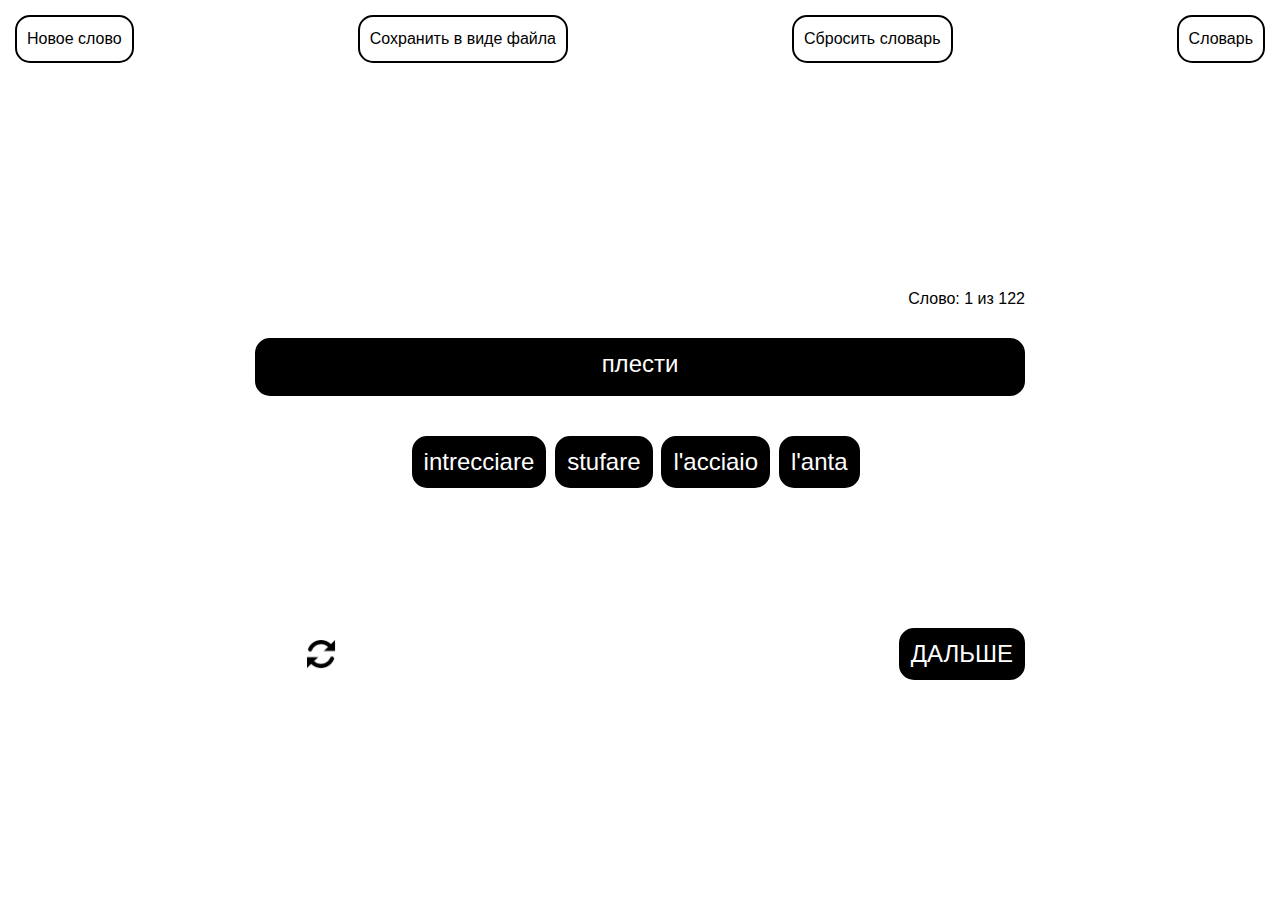
<file: index.html>
<!DOCTYPE html>
<html lang="ru">
<head>
	<meta charset="UTF-8">
	<meta name="viewport" content="width=device-width, initial-scale=1.0">
	<meta http-equiv="X-UA-Compatible" content="ie=edge">
	<link rel="apple-touch-icon" sizes="180x180" href="apple-touch-icon.png">
	<link rel="icon" type="image/png" sizes="32x32" href="favicon-32x32.png">
	<link rel="icon" type="image/png" sizes="16x16" href="favicon-16x16.png">

	<link rel="icon" type="image/png" sizes="192x192" href="/android-chrome-192x192.png">
	<link rel="icon" type="image/png" sizes="512x512" href="/android-chrome-512x512.png">

	<meta name="theme-color" content="#ffffff">
	
	<title>Итальянские слова - тренажёр</title>
</head>

<link href="css/style.css" rel="stylesheet">
	<body>
		<div class="proverb">
			<div class="proverb-expression">
			</div>
		</div>
		<div class="links-wrapper">
			<a class="new-words-link" a href="form.html">Новое слово</a>
			<button class="new-words-link" onclick="downloadCSV()">Сохранить в виде файла</button>
			<button class="new-words-link" onclick="resetData()">Сбросить словарь</button>
			<a class="new-words-link" a href="dictionary.html">Словарь</a>
		</div>
		<div class="container">
			<div class="expression-number"></div>
			<div class="question">
			</div>
			<div class="preposition"></div>
			
			<div class="answers">
			</div>
			<div class="checking checking-incorrect hidden">Неверно. Выберите заново</div>
			<div class="checking checking-correct hidden">Верно. Можно продолжать</div>
			<div class="buttons-wrapper">
				<div class="reload-btn" onclick="location.reload()">Начать заново</div>
				<button class="nextButton">Дальше</button>
			</div>
			
		</div>
	
	<script src="js/model.js"></script>
	<script src="js/main.js"></script>
	</body>
</html>
</file>
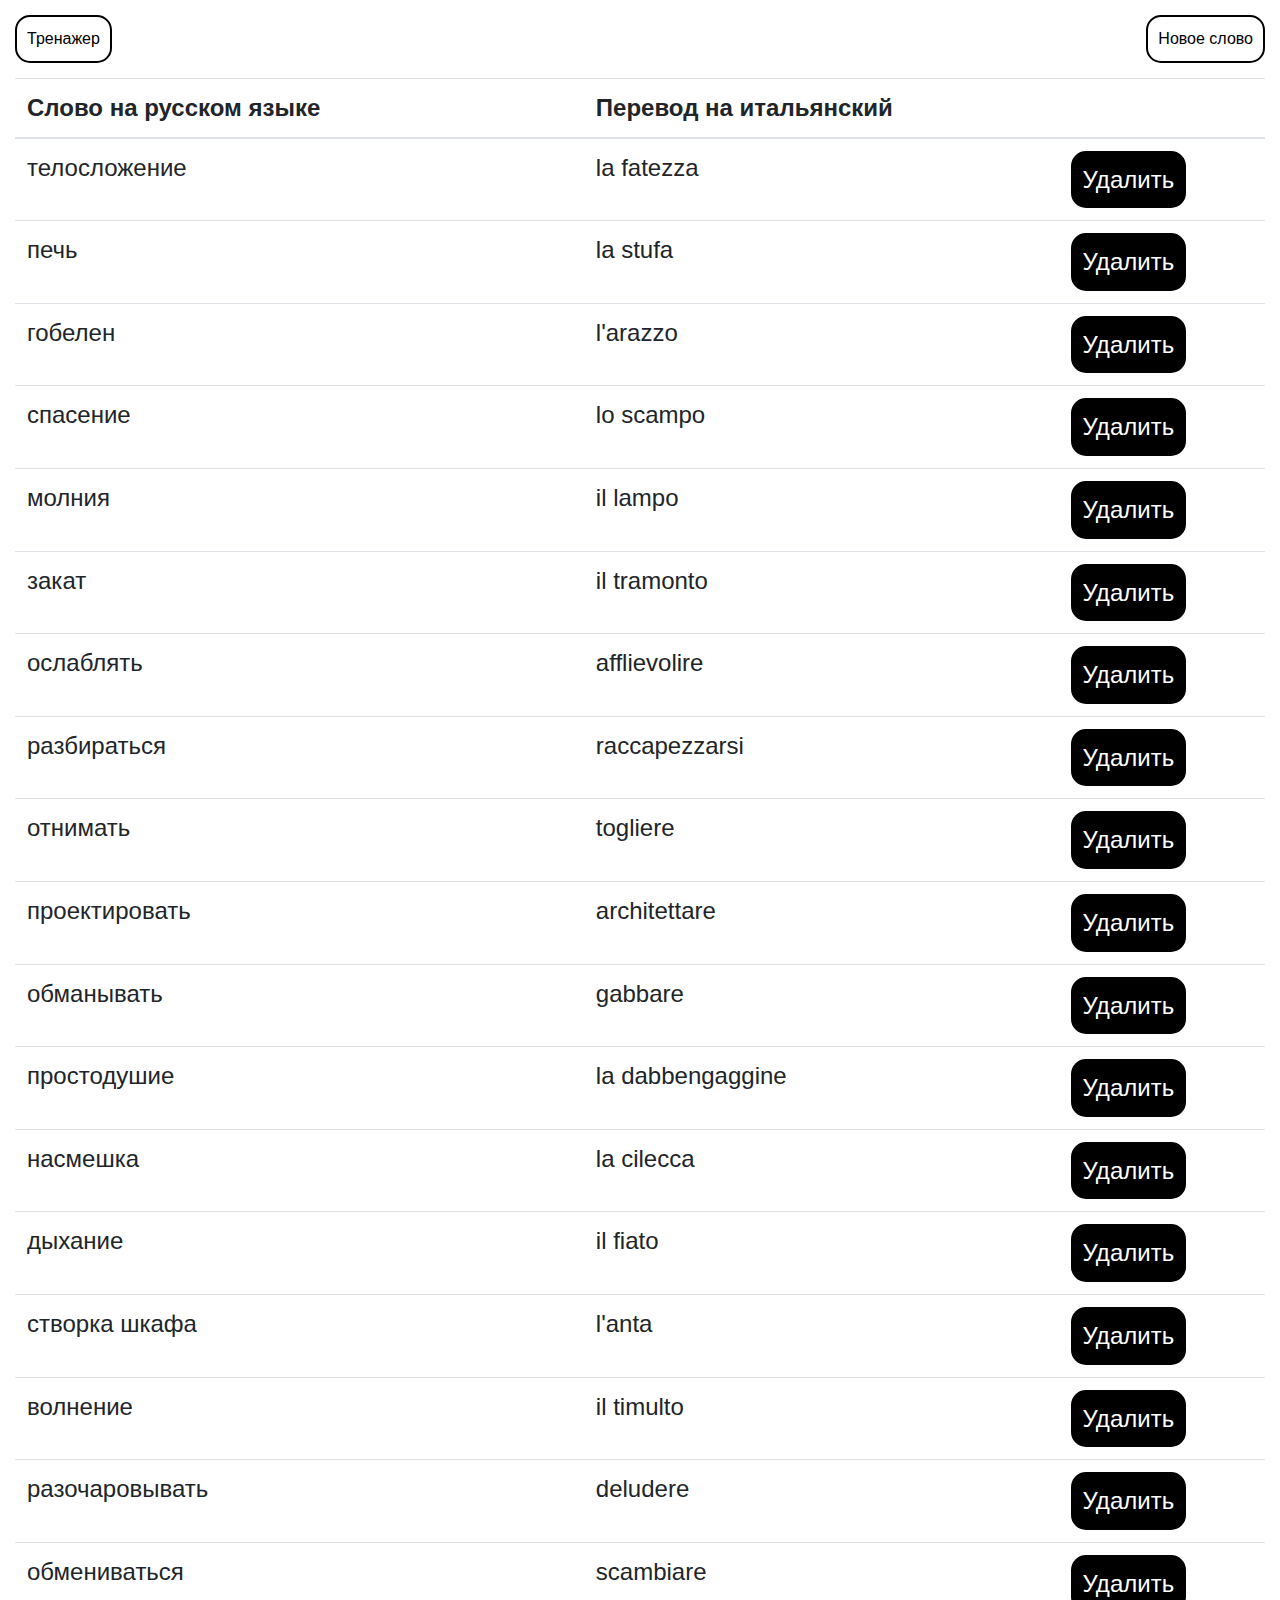
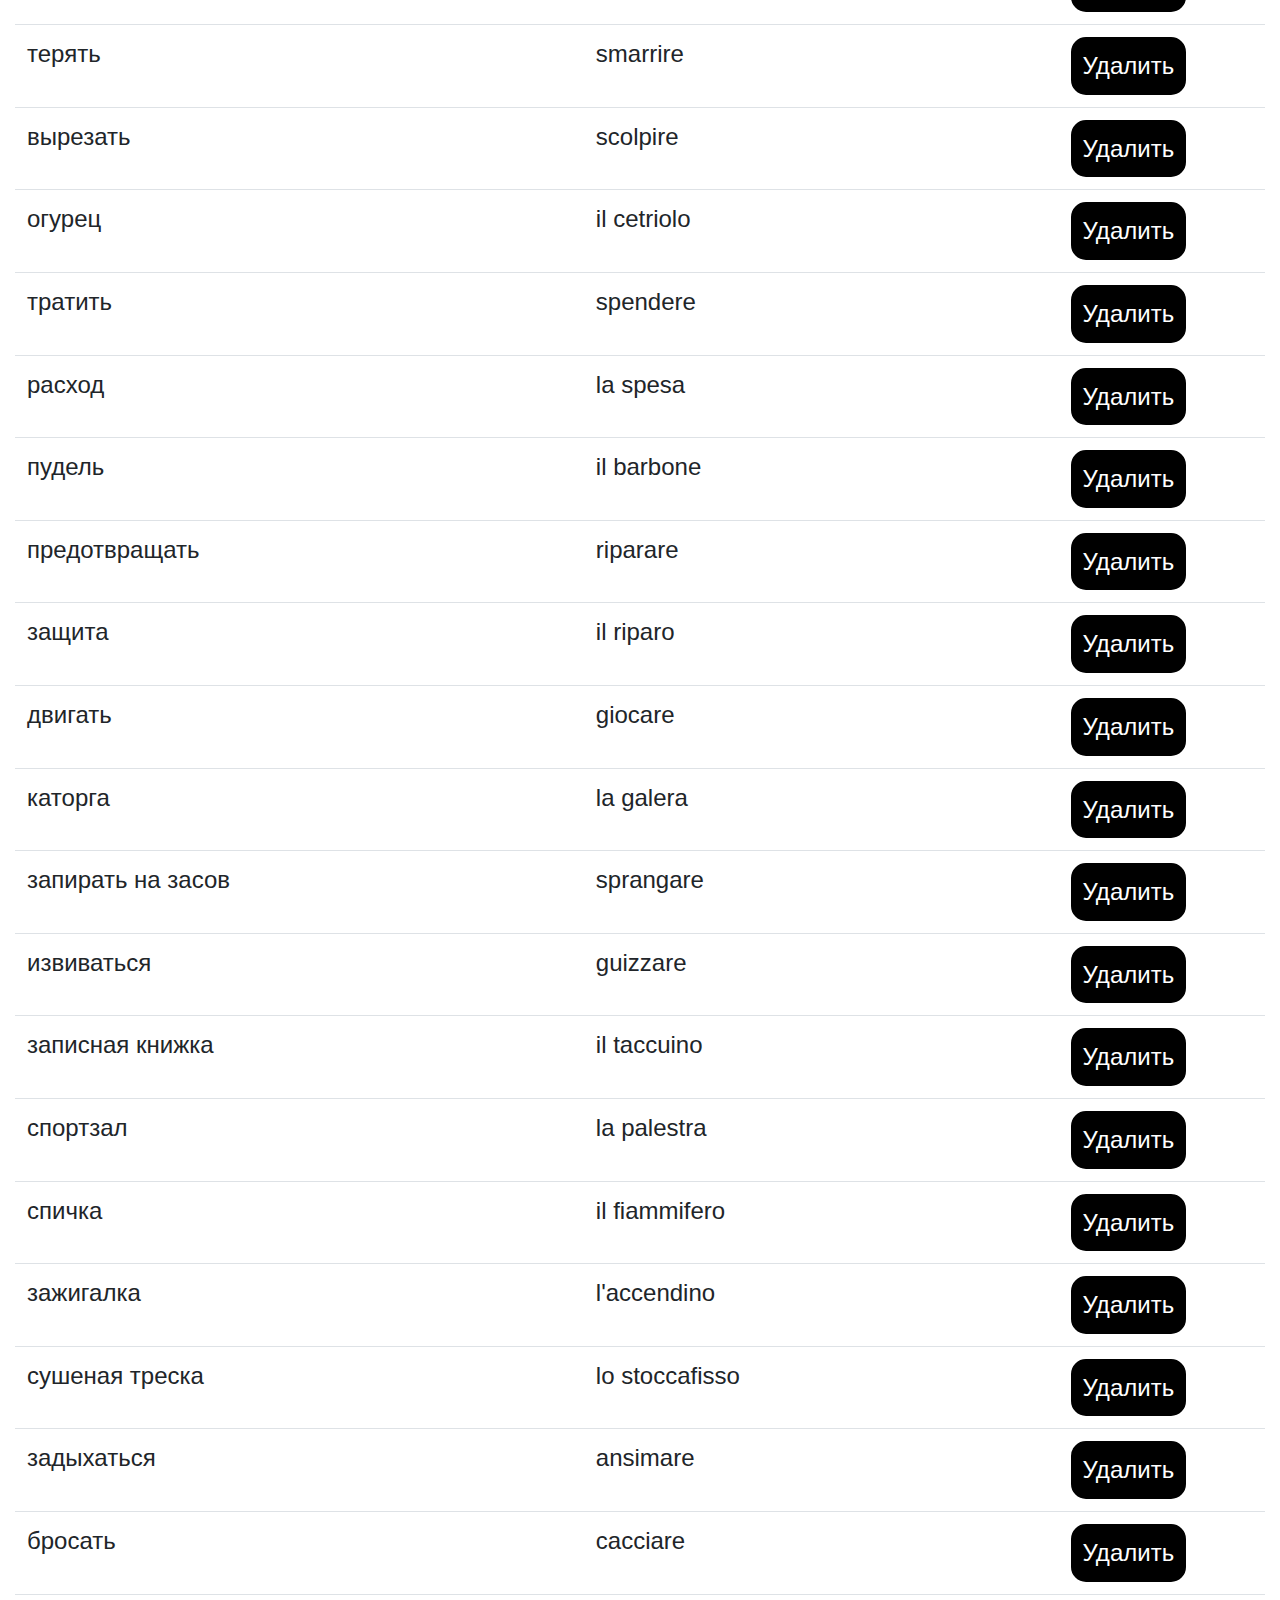
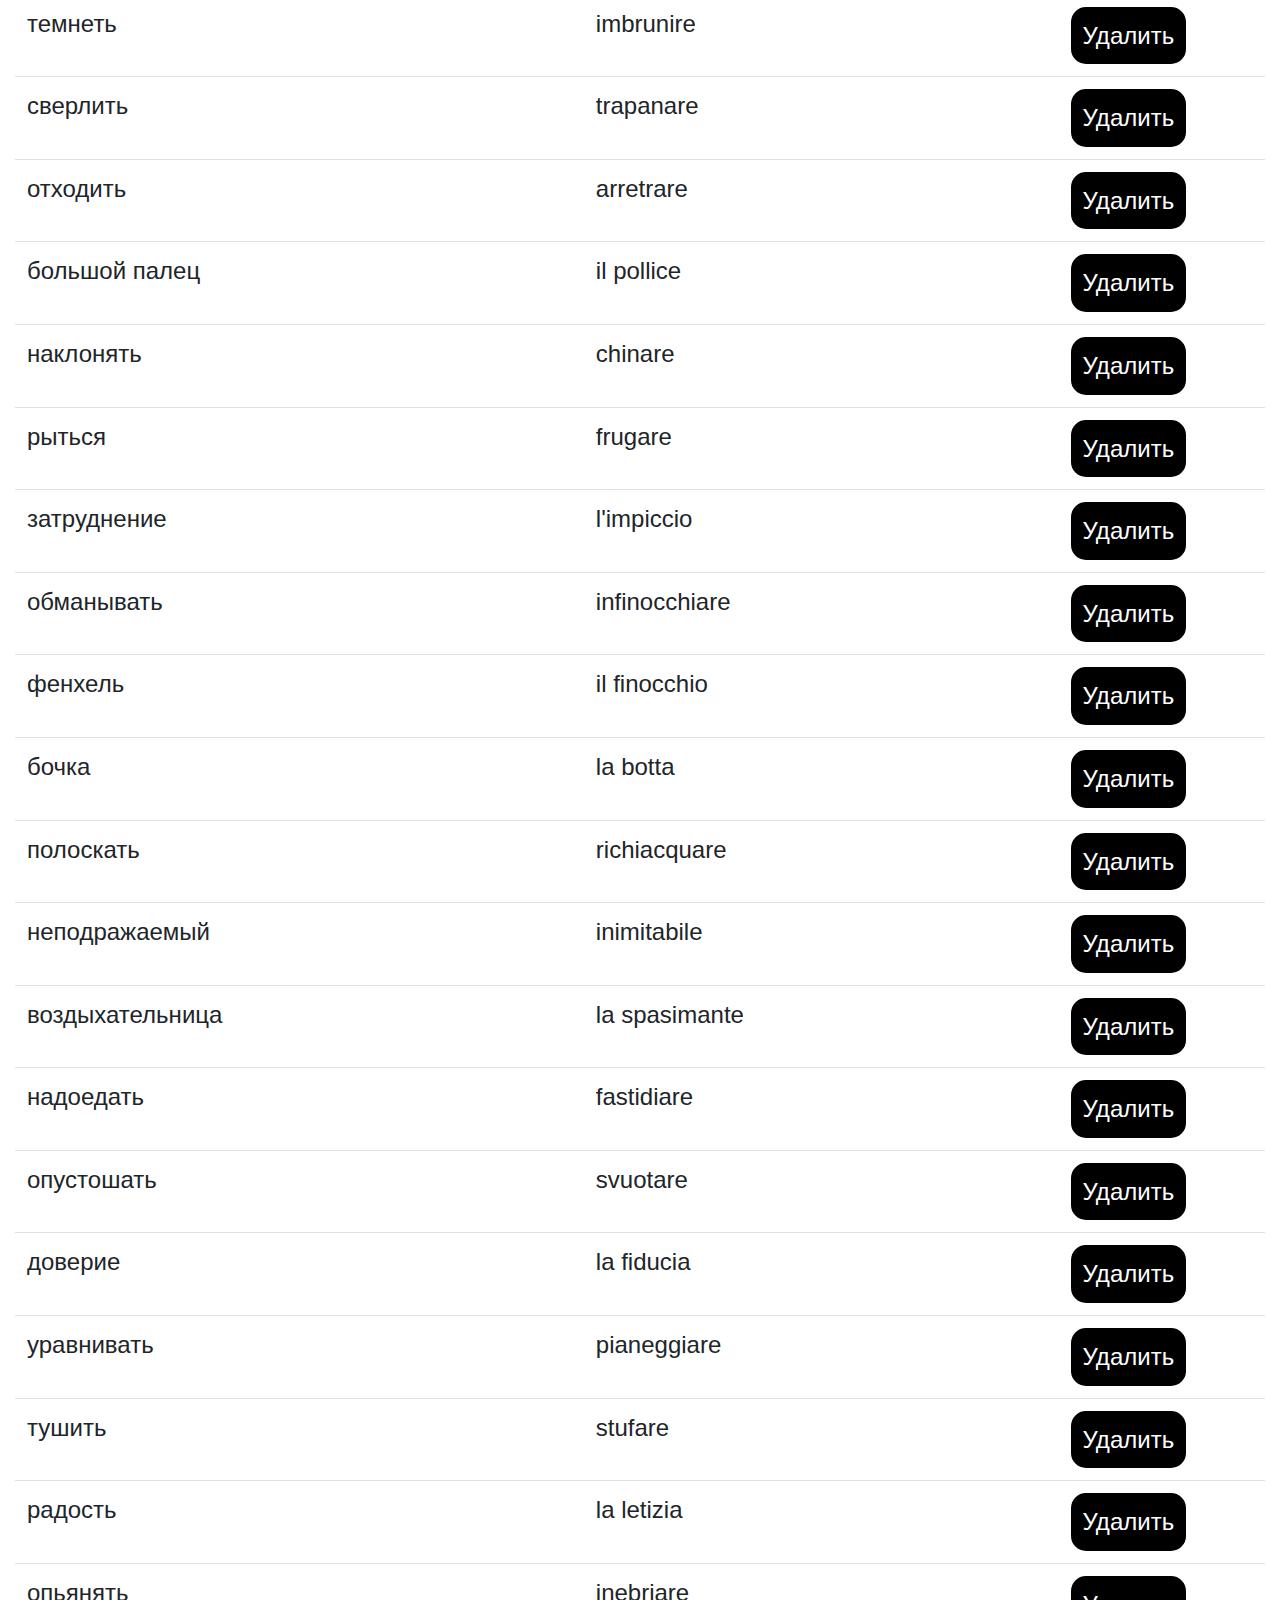
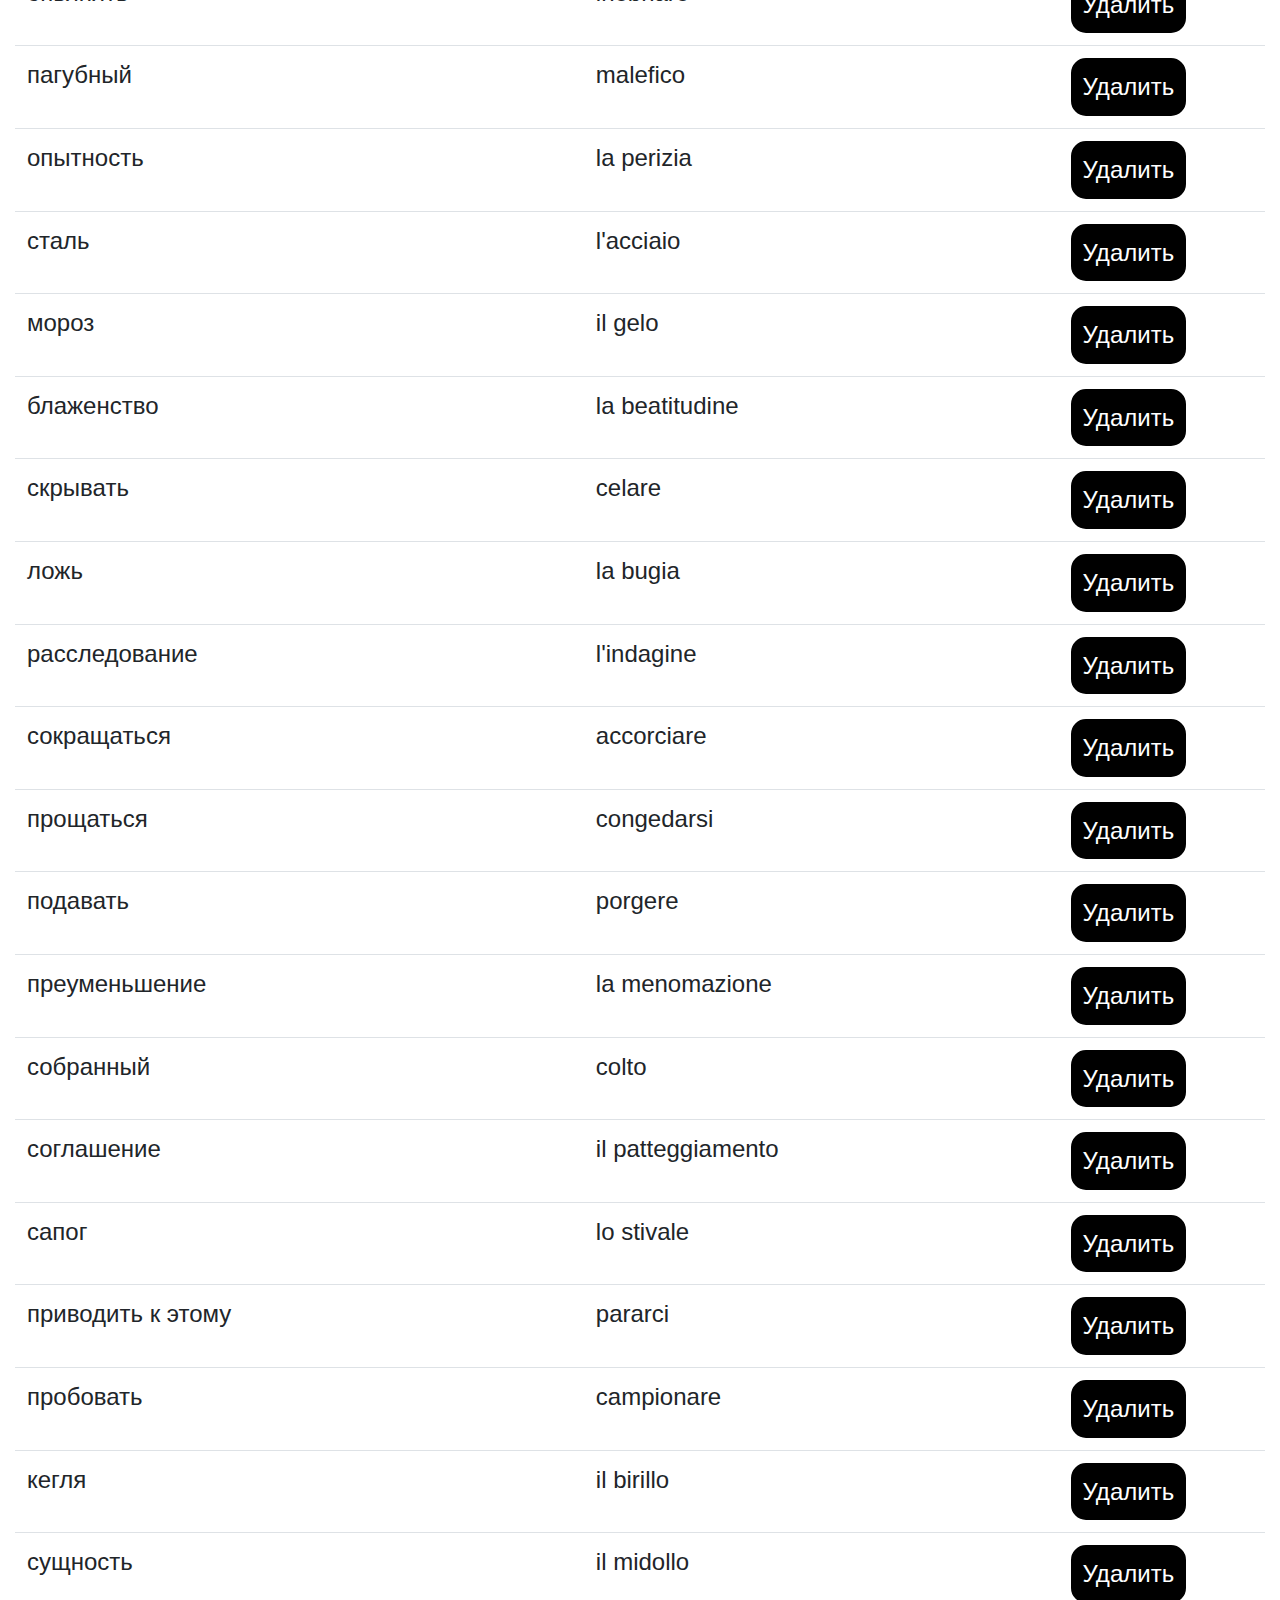
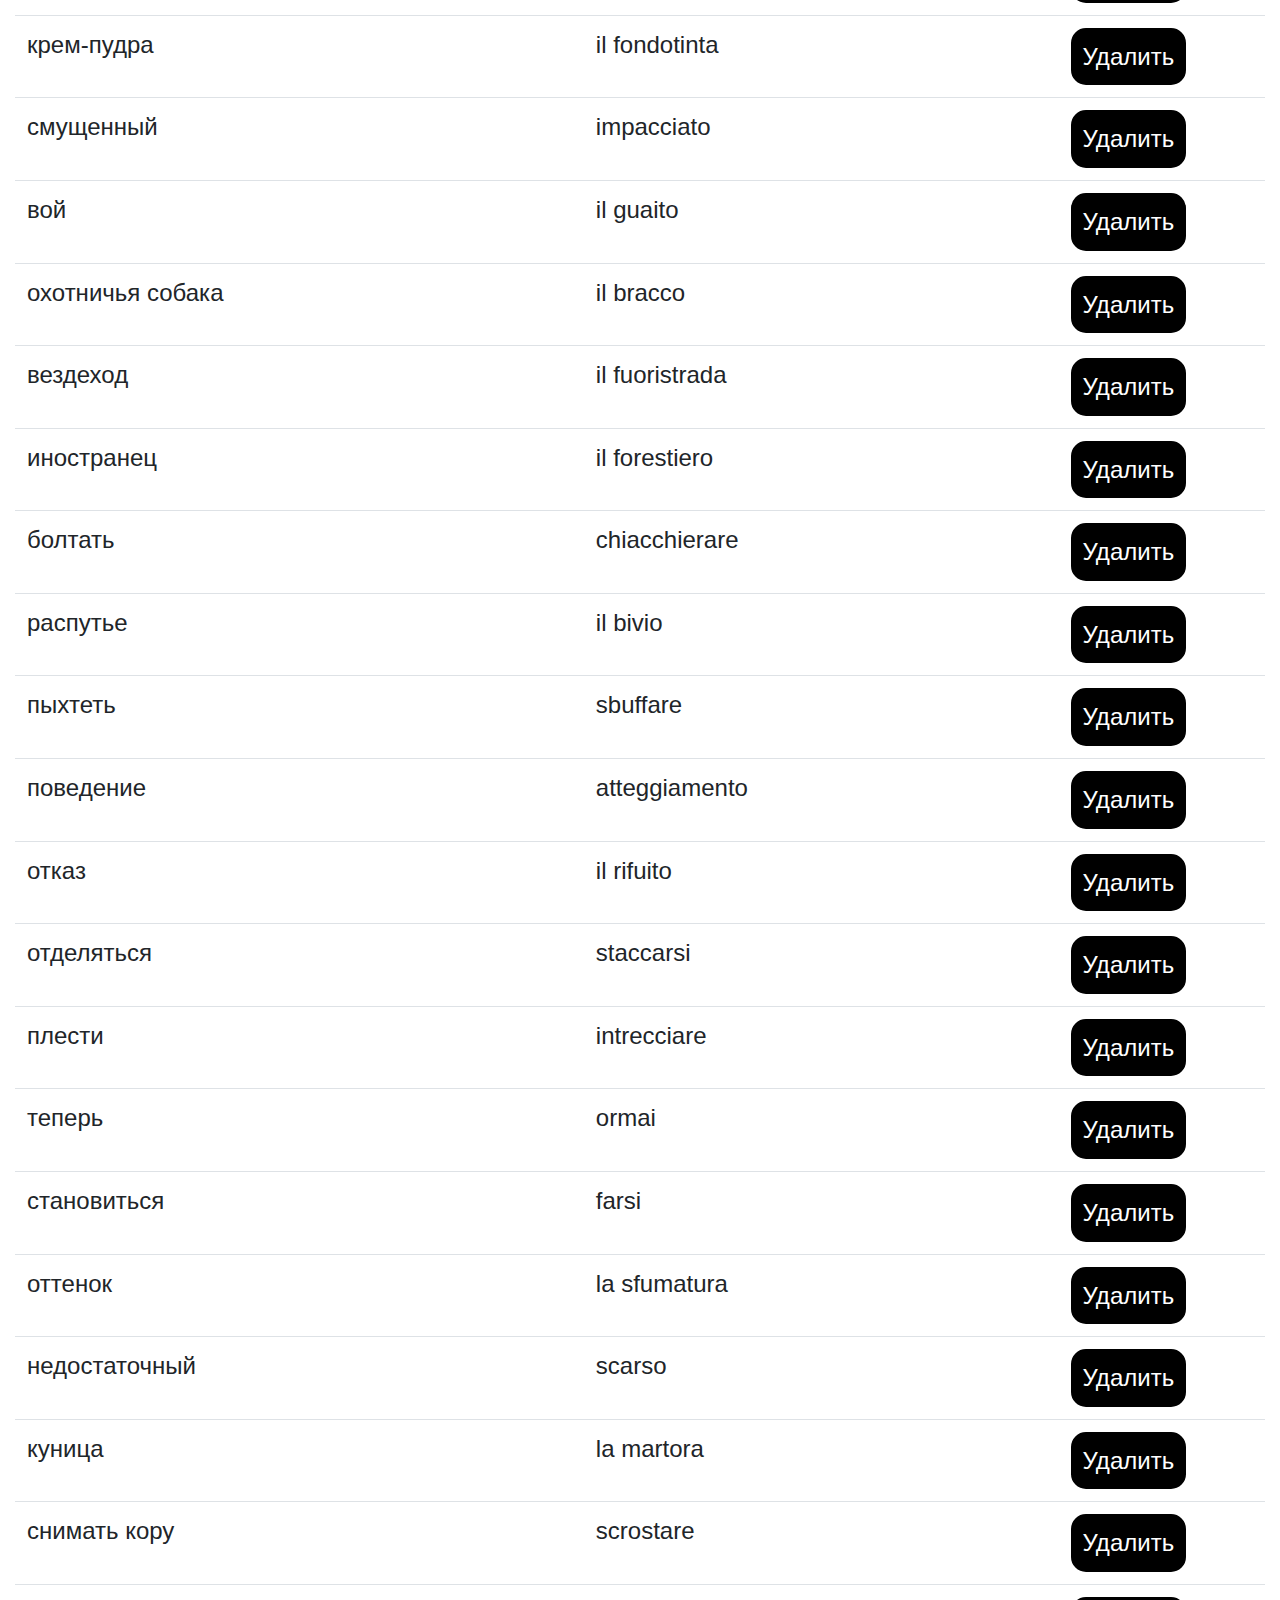
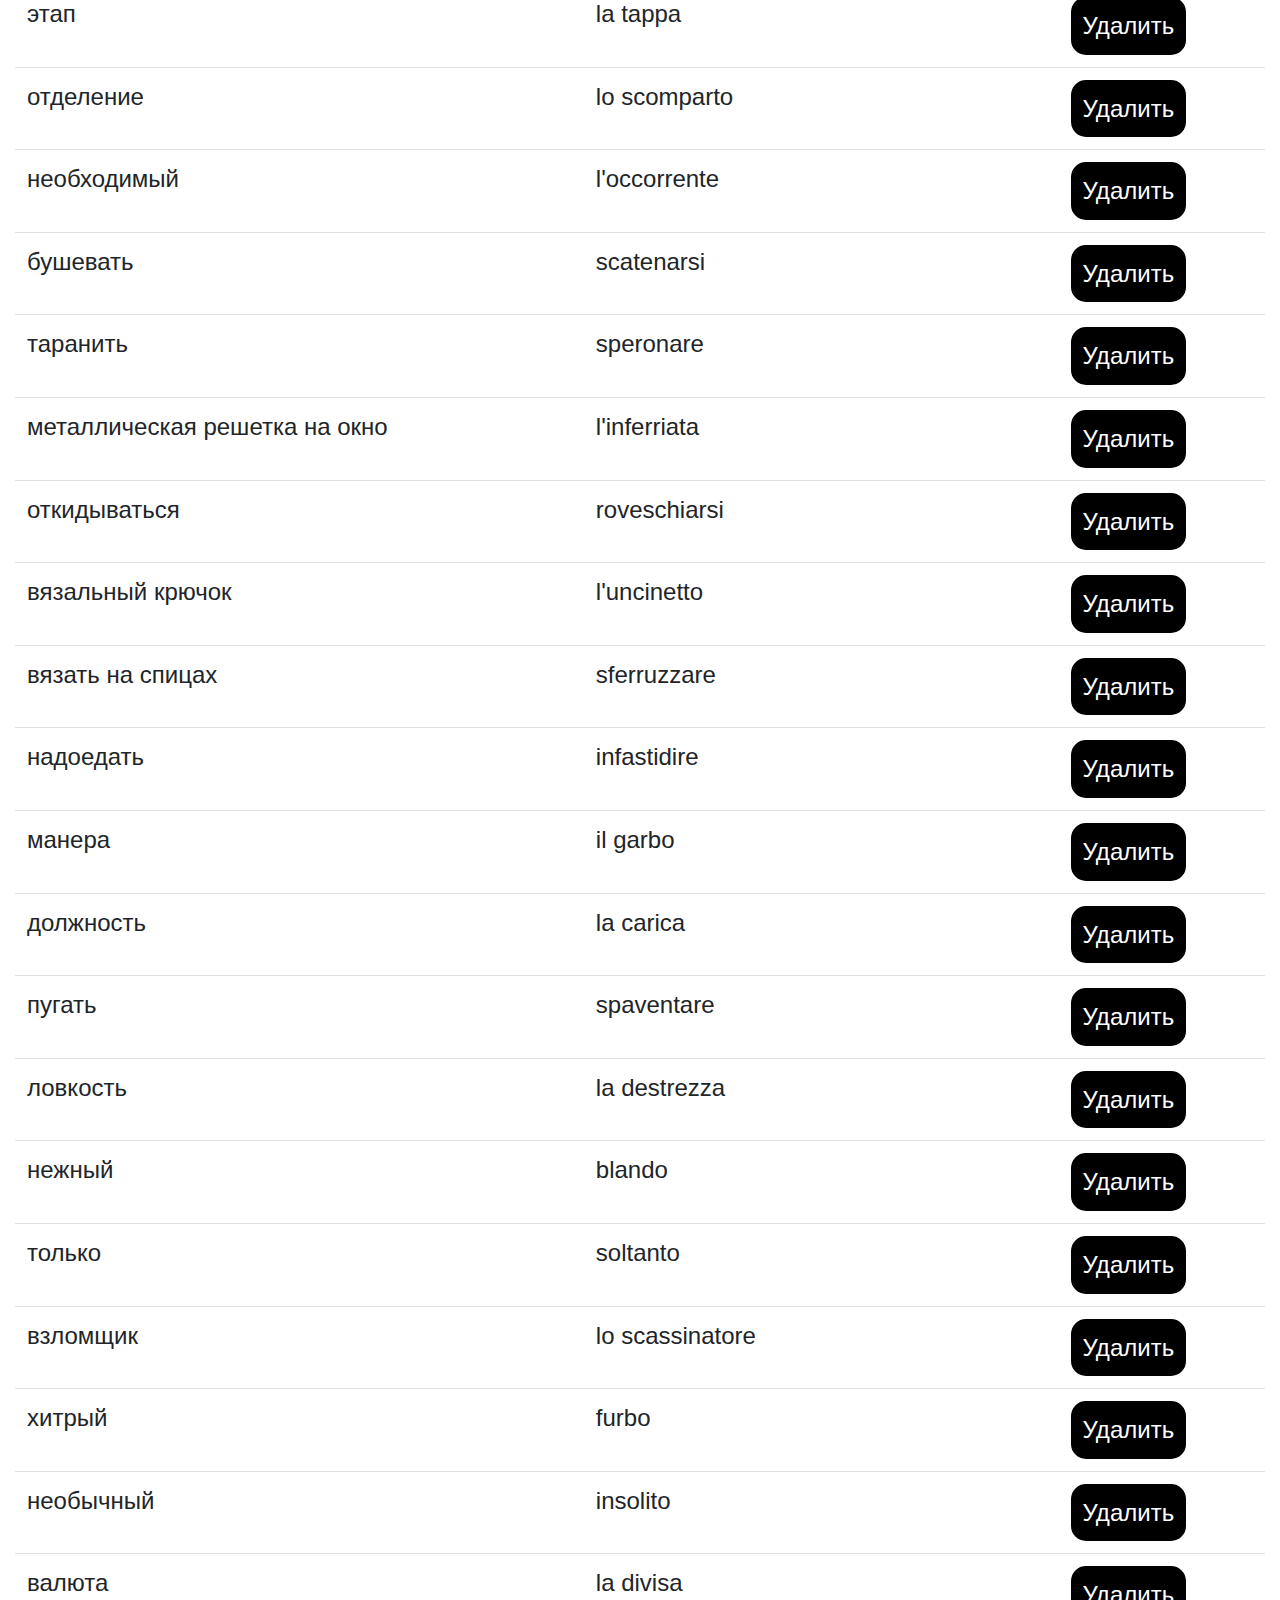
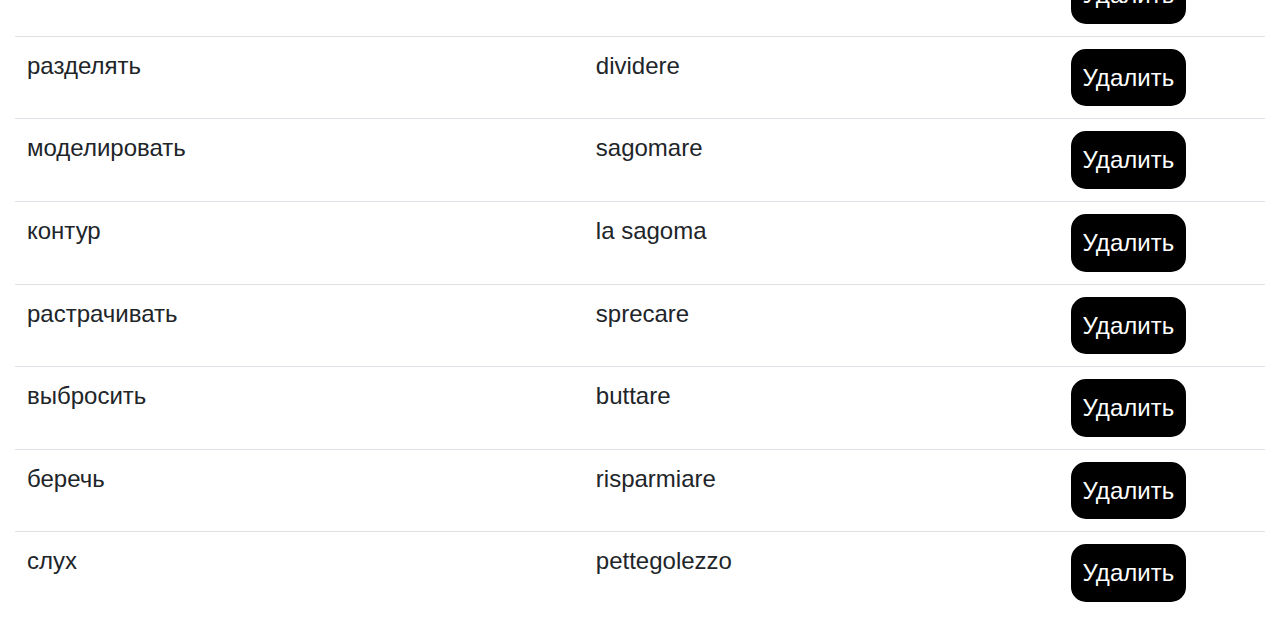
<file: dictionary.html>
<!DOCTYPE html>
<html lang="ru">

<head>
    <meta charset="UTF-8" />
    <meta name="viewport" content="width=device-width, initial-scale=1.0">
    <meta http-equiv="X-UA-Compatible" content="ie=edge">
    <link rel="apple-touch-icon" sizes="180x180" href="apple-touch-icon.png">
    <link rel="icon" type="image/png" sizes="32x32" href="favicon-32x32.png">
    <link rel="icon" type="image/png" sizes="16x16" href="favicon-16x16.png">

    <link rel="icon" type="image/png" sizes="192x192" href="/android-chrome-192x192.png">
    <link rel="icon" type="image/png" sizes="512x512" href="/android-chrome-512x512.png">

    <meta name="theme-color" content="#ffffff">
    <title>Словарь</title>
    <link rel="stylesheet" href="css/bootstrap.min.css" />
    <link rel="stylesheet" href="css/style.css" />
    <link href="https://fonts.googleapis.com/css?family=Open+Sans:300,400,600,700,800&amp;subset=cyrillic-ext"
        rel="stylesheet" />
    <link href="https://fonts.googleapis.com/css?family=Montserrat:400,700&display=swap&subset=cyrillic-ext"
        rel="stylesheet" />
</head>

<body class="body--dashboard">
    <div class="links-wrapper">
        <a class="new-words-link" a href="index.html">Тренажер</a>
        <a class="new-words-link" a href="form.html">Новое слово</a>
    </div>
    
    <!-- main-wrapper -->
    <div class="main-wrapper">
        <div class="container-fluid">
            <!-- <div class="admin-heading-1">Словарь</div> -->

            <table class="table fs-14" id="requests-table">
                <thead>
                    <tr>
                        <th>Слово на русском языке</th>
                        <th>Перевод на итальянский</th>
                        <th></th>
                    </tr>
                </thead>
                <tbody>
                </tbody>
            </table>
        </div>
    </div>

    <!-- <script src="js/utils.js"></script>
    <script src="js/settings.js"></script> -->

    <script src="js/model.js"></script>

    <script src="js/table.js"></script>
    <!-- <script src="js/table.controller.js"></script> -->

</body>

</html>
</file>
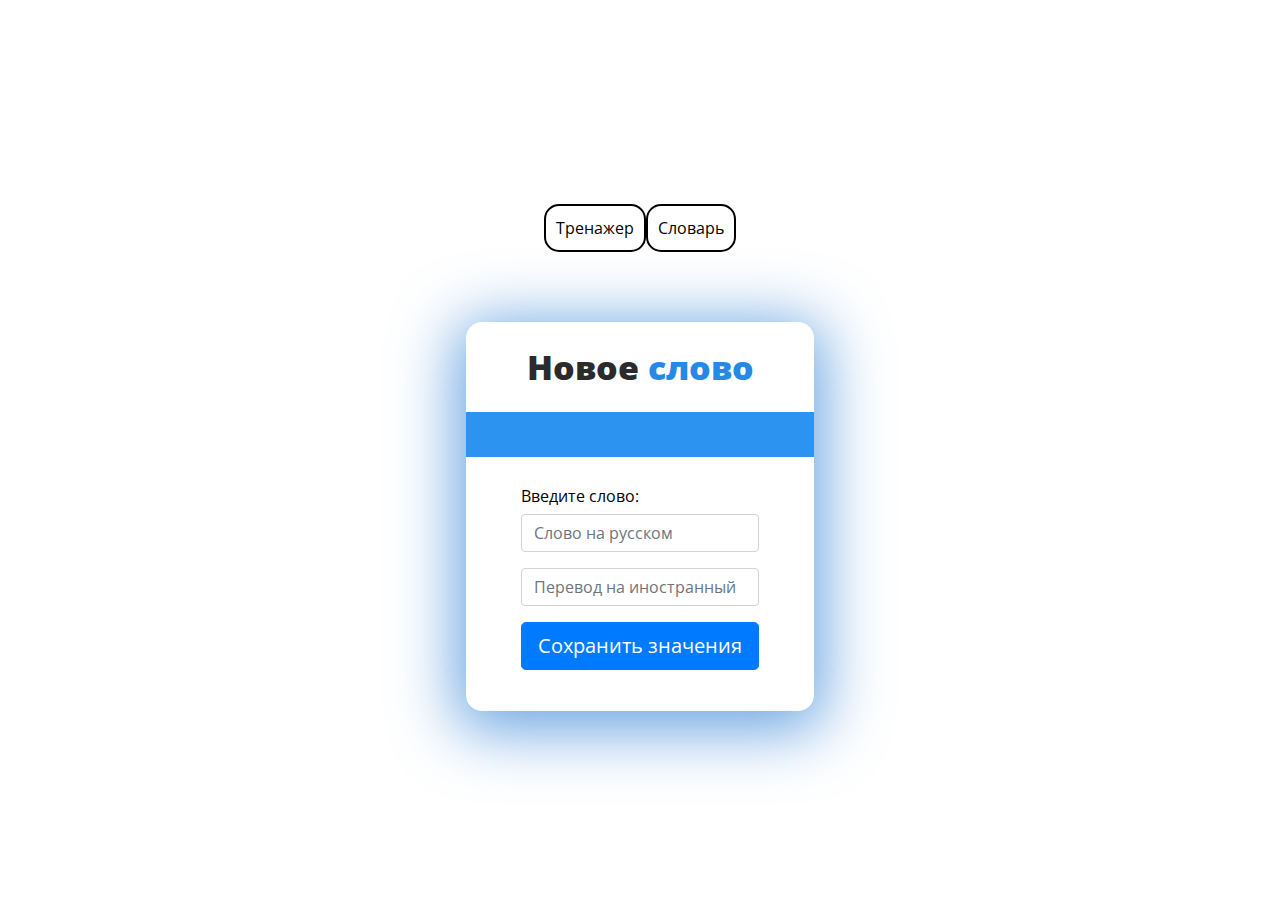
<file: form.html>
<!DOCTYPE html>
<html lang="ru">

<head>
    <meta charset="UTF-8">
    <meta name="viewport" content="width=device-width, initial-scale=1.0">
    <meta http-equiv="X-UA-Compatible" content="ie=edge">
    <link rel="apple-touch-icon" sizes="180x180" href="apple-touch-icon.png">
    <link rel="icon" type="image/png" sizes="32x32" href="favicon-32x32.png">
    <link rel="icon" type="image/png" sizes="16x16" href="favicon-16x16.png">

    <link rel="icon" type="image/png" sizes="192x192" href="/android-chrome-192x192.png">
    <link rel="icon" type="image/png" sizes="512x512" href="/android-chrome-512x512.png">

    <meta name="theme-color" content="#ffffff">
    <title>Новое слово</title>
    <link rel="stylesheet" href="css/bootstrap.min.css">
    <link rel="stylesheet" href="css/style.css">
    <link rel="stylesheet" href="css/form.css">
    
    <link href="https://fonts.googleapis.com/css?family=PT+Sans:400,400i,700,700i&display=swap&subset=cyrillic-ext"
        rel="stylesheet">
    <link href="https://fonts.googleapis.com/css?family=Open+Sans:400,600,700,800&amp;subset=cyrillic-ext"
        rel="stylesheet">
</head>

<body class="flex-center">
    <div class="links-wrapper">
        <a class="new-words-link" a href="index.html">Тренажер</a>
        <a class="new-words-link" a href="dictionary.html">Словарь</a>
    </div>
    <div class="white-plate white-plate--payment">
        
        <div class="container-fluid">

            <div class="white-plate__header text-center">
                <p class="white-plate__logo">
                    <span>Новое</span> слово
                </p>
            </div>

            <div class="white-plate__line-between white-plate__line-between--main"></div>

            <form method="POST" id="bid-form">
                <label>Введите слово:</label>
                <div class="form-group">
                    <input type="text" id="question" name="question" class="form-control"
                        placeholder="Слово на русском" required>
                </div> 
                <div class="form-group">
                    <input type="text" id="answer" name="answer" class="form-control"
                        placeholder="Перевод на иностранный" required>
                </div>
               

                <div class="form-group">
                    <button type="submit" class="btn btn-lg btn-primary btn-block">Сохранить значения</button>
                </div>
            </form>

        </div>
    </div>
   
    <script src="js/model.js"></script>
    <script src="js/form.js"></script>
</body>

</html>
</file>
<file: css/style.css>
* {
  box-sizing: border-box;
}

body {
  margin: 0;
  font-size: 16px;
  line-height: 1.2;
  color: black;
  font-family: Arial, sans-serif;
  background-color: #ffffff;
  height: 100vh;
  display: flex;
  flex-direction: column;
  position: relative;
}

.proverb {
  display: none;
  position: absolute;
  z-index: 2;
  height: 100vh;
  width: 100w;
  background-color: #fff;
  top: 0;
  left: 0;
  right: 0;
  bottom: 0;
  align-items: center;
}

.proverb-expression {
  margin: auto;
  width: 400px;
  font-size: 25px;
  background-color: #ECF9F1;
  border-radius: 5px;
  padding: 25px;
  line-height: 1.4;
  border: 3px solid #ECF9F1;
  border-left: 3px solid #50C77A;
  border-top-left-radius: 0%;
  border-bottom-left-radius: 0%;
}

button {
  border: none;
  outline: none;
}

.container {
  margin: auto;
  max-width: 800px;
  width: 100%;
  min-height: 400px;
 
  padding-left: 15px;
  padding-right: 15px;

  position: relative;
}

h2 {
  font-size: 45px;
  line-height: 45px;
  color: #000;
  font-weight: 500;
  font-family: PTSans, Arial, sans-serif;
}
h3 {
  font-size: 18px;
  line-height: 30px;
  color: #000;
  font-weight: 500;
  font-family: PTSans, Arial, sans-serif;
}

.question, 
button, 
.nextButton,
.number,
.reload-btn,
.delete-btn {
  border: 2px solid black;
  color: white;
  background-color: black;
  border-radius: 15px;
  padding: 10px;
}

.delete-btn:hover, .nextButton:hover {
  transition: all .25s ease-in;
  color: #000;
  background-color: #fff;
}

.nextButton {
  text-transform: uppercase;
}

.question {
  display: block;
  /* max-width: 800px; */
  width: 100%;
  font-size: 24px;
  text-align: center;
  /* vertical-align: middle; */
  margin: 0 auto;
  margin-top: 30px;
  padding: 10px;
  padding-bottom: 15px;
}

.answers {
  display: block;
  margin-top: 40px;
  text-align: center;
}

.answers button {
  margin-bottom: 10px;
}

button {
  font-size: 24px;
  text-align: center;
  padding: 10px;
}

.buttons-wrapper {
  display: flex;
  justify-content: space-between;
  margin-top: 130px;
}

.nextButton {
  display: block;
  font-size: 24px;
  text-align: center;
  padding: 10px;
  /* margin-top: 80px; */
  margin-right: 0;
  margin-left: auto;
  /* margin-left: 1100px; */
}
.reload-btn {
  border: 2px solid transparent;
  background-image: url('../reload.png');
  background-repeat: no-repeat;
  background-position: center;
  object-fit: cover;
  background-color: #fff;
  color: transparent;
  background-size: 25%;
  transition: all .25s ease-in;
}

.reload-btn:hover {
  cursor: pointer;
  transition: all .25s ease-in;
  background-color: #fff;
  background-image: none;
  /* color: #000; */
  color: lightslategray;
}

.checking {
  width: calc(100% - 30px);
  border-radius: 10px;
  padding: 5px 20px;
  color: #ffffff;
  position: absolute;
  bottom: 80px;
  left: 15px;
}

.checking-incorrect {
  background-color: lightpink;
}
.checking-correct {
  background-color: lightgreen;
}

.expression-number {
  text-align: right;
}

.hidden {
  display: none;
}

.links-wrapper {
  margin: 15px;
  display: flex;
  justify-content: space-between;
}

.new-words-link,
button.new-words-link {
  font-size: 16px;
  line-height: 24px;
  border: 2px solid black;
  color: #000;
  background-color: #fff;
  border-radius: 15px;
  padding: 10px;
  text-decoration: none;

  display: flex;
  align-items: center;
}

.new-words-link:hover {
  color: white;
  background-color: black;
  transition: all .25s ease-in;
  text-decoration: none;
}

table {
  font-size: 24px;
  line-height: 1.4;
}

@media (max-width: 786px) {
  table,
  .delete-btn {
    font-size: 12px;
  }
  .new-words-link, button.new-words-link {
    padding: 5px;
    line-height: 1.2;
    /* display: none; */
  }
  .buttons-wrapper {
    margin-top: 90px;
  }
}
</file>
<file: css/form.css>
* {
    box-sizing: border-box;
}

html {
    height: 100%;
}

body {
    height: 100%;
    margin: 0;
    padding: 0;
    background: #fff;
    font-family: 'Open Sans', sans-serif;
}

.radial-bg {
    background: #2d77bb;
    background: radial-gradient(circle, #8dd5ff 0%, #268ff8 100%);
}

.flex-center {
    display: -webkit-box;
    display: flex;
    -webkit-box-align: center;
    align-items: center;
    -webkit-box-pack: center;
    justify-content: center;
}

.white-plate {
    margin-top: 55px;
    background-color: #FFF;
    border-radius: 16px;
    max-width: 1200px;
    margin-left: auto;
    margin-right: auto;
    padding-left: 40px;
    padding-right: 40px;
    padding-bottom: 55px;
    box-shadow: 0px 10px 62px 10px #133b9a;
}

.white-plate.white-plate--payment {
    max-width: 400px;
    padding-bottom: 25px;
    box-shadow: 0px 10px 62px 10px rgba(47, 128, 214, 0.71);
}

.white-plate__header {
    padding-top: 25px;
    padding-bottom: 25px;
}

.white-plate__logo {
    font-weight: 800;
    font-size: 34px;
    color: #2789e6;
    transition: 0.2s ease-in;
    margin: 0;
}

.white-plate__logo span {
    color: #2B2B2B;
}

@media (max-width: 576px) {
    .white-plate__logo {
        display: block;
        text-align: center;
    }
}

.white-plate__line-between {
    background-color: #2d93f0;
    height: 60px;
    margin-left: -55px;
    margin-right: -55px;
    margin-bottom: 40px;
}

.white-plate__line-between--main {
    background-color: #2d93f0;
    height: 45px;
    margin-bottom: 30px;
}

.body--dashboard {
    padding-left: 330px;
}

.left-panel {
    background-color: #094071;
    width: 300px;
    height: 100%;
    left: 0;
    top: 0;
    bottom: 0;
    color: #fff;
    position: fixed;
    z-index: 1;
}

.left-panel__logo {
    padding-top: 41px;
    padding-left: 50px;
    padding-bottom: 40px;
    border-bottom: 1px solid #14497a;
}

.left-panel__logo-title {
    font-family: 'Montserrat', sans-serif;
    color: #FFF;
    font-size: 33px;
    font-weight: 700;
}

.left-panel__logo-subtitle {
    color: #8AACCE;
    font-size: 14px;
    font-weight: 400;
    text-transform: uppercase;
}

.left-panel__user {
    padding-left: 46px;
    padding-right: 30px;
    padding-top: 20px;
    padding-bottom: 20px;
    border-bottom: 1px solid #14497a;
}

.left-panel__user-photo {
    width: 56px;
    height: 56px;
    border-radius: 80px;
    float: left;
    overflow: hidden;
}

.left-panel__user-photo img {
    max-width: 100%;
    height: auto;
}

.left-panel__user-name {
    font-size: 18px;
    line-height: 1.3;
    font-weight: 600;
    margin-left: 76px;
}

.left-panel__navigation {
    color: #CBDCEB;
    font-size: 16px;
    padding-left: 50px;
    padding-top: 35px;
    padding-bottom: 15px;
    border-bottom: 1px solid #14497a;
}

.left-panel__navigation--no-line {
    border-bottom: none;
}

.left-panel__navigation-title {
    font-size: 18px;
    color: #8EB6DA;
    font-weight: 200;
    margin-bottom: 10px;
    text-transform: uppercase;
}

.left-panel__navigation ul {
    margin: 0;
    padding: 0;
    list-style-type: none;
}

.left-panel__navigation ul li {
    margin: 0;
    padding: 0;
    margin-bottom: 0px;
}

.left-panel__navigation a {
    color: #CBDCEB;
    display: block;
    width: 280px;
    position: relative;
    z-index: 2;
    transition: 250ms all ease-in;
    margin-left: -31px;
    padding-left: 31px;
    padding-top: 15px;
    padding-bottom: 18px;
    background-color: #094071;
    border-radius: 80px 0px 0px 80px;
    transition: 100ms all ease-out;
}

.left-panel__navigation a:hover,
.left-panel__navigation a.active {
    text-decoration: none;
    background-color: #2865B1;
    color: #FFF;
}

.left-panel__navigation .badge {
    background-color: #2865B1;
    color: #fff;
    border-radius: 32px;
    padding: 6px 10px 5px;
    line-height: 1;
    font-size: 14px;
}

.left-panel__navigation .badge:first-child {
    margin-left: 5px;
}

.main-wrapper {
    margin-left: 0px;
    padding-top: 0px;
    padding-bottom: 20px;
}

.admin-heading-1 {
    font-size: 34px;
    font-weight: 200;
    margin: 20px 0 10px;
}

.badge {
    padding: 6px 10px 5px;
    font-size: 14px;
}

.mt-0 {
    margin-top: 0;
}

.mt-5 {
    margin-top: 5px;
}

.mt-10 {
    margin-top: 10px;
}

.mt-15 {
    margin-top: 15px;
}

.mt-20 {
    margin-top: 20px;
}

.mt-25 {
    margin-top: 25px;
}

.mt-30 {
    margin-top: 30px !important;
}

.mt-35 {
    margin-top: 35px;
}

.mt-40 {
    margin-top: 40px;
}

.mt-45 {
    margin-top: 45px;
}

.mt-50 {
    margin-top: 50px;
}

.mt-55 {
    margin-top: 55px;
}

.mt-60 {
    margin-top: 60px;
}

.mt-65 {
    margin-top: 65px;
}

.mt-70 {
    margin-top: 70px;
}

.mt-75 {
    margin-top: 75px;
}

.mt-80 {
    margin-top: 80px;
}

.mt-85 {
    margin-top: 85px;
}

.mt-90 {
    margin-top: 90px;
}

.mt-95 {
    margin-top: 95px;
}

.mt-100 {
    margin-top: 100px;
}

.mb-0 {
    margin-bottom: 0;
}

.mb-5 {
    margin-bottom: 5px;
}

.mb-10 {
    margin-bottom: 10px;
}

.mb-15 {
    margin-bottom: 15px !important;
}

.mb-20 {
    margin-bottom: 20px;
}

.mb-25 {
    margin-bottom: 25px;
}

.mb-30 {
    margin-bottom: 30px;
}

.mb-35 {
    margin-bottom: 35px;
}

.mb-40 {
    margin-bottom: 40px;
}

.mb-45 {
    margin-bottom: 45px;
}

.mb-50 {
    margin-bottom: 50px;
}

.mb-55 {
    margin-bottom: 55px;
}

.mb-60 {
    margin-bottom: 60px;
}

.mb-65 {
    margin-bottom: 65px;
}

.mb-70 {
    margin-bottom: 70px;
}

.mb-75 {
    margin-bottom: 75px;
}

.mb-80 {
    margin-bottom: 80px;
}

.mb-85 {
    margin-bottom: 85px;
}

.mb-90 {
    margin-bottom: 90px;
}

.mb-95 {
    margin-bottom: 95px;
}

.mb-100 {
    margin-bottom: 100px;
}

.mb-120 {
    margin-bottom: 120px;
}

.ml-0 {
    margin-left: 0;
}

.ml-5 {
    margin-left: 5px;
}

.ml-10 {
    margin-left: 10px;
}

.ml-15 {
    margin-left: 15px;
}

.ml-20 {
    margin-left: 20px;
}

.ml-25 {
    margin-left: 25px;
}

.ml-30 {
    margin-left: 30px;
}

.ml-35 {
    margin-left: 35px;
}

.ml-40 {
    margin-left: 40px;
}

.ml-45 {
    margin-left: 45px;
}

.ml-50 {
    margin-left: 50px;
}

.ml-55 {
    margin-left: 55px;
}

.ml-60 {
    margin-left: 60px;
}

.ml-65 {
    margin-left: 65px;
}

.ml-70 {
    margin-left: 70px;
}

.ml-75 {
    margin-left: 75px;
}

.ml-80 {
    margin-left: 80px;
}

.ml-85 {
    margin-left: 85px;
}

.ml-90 {
    margin-left: 90px;
}

.ml-95 {
    margin-left: 95px;
}

.ml-100 {
    margin-left: 100px;
}

.mr-0 {
    margin-right: 0;
}

.mr-5 {
    margin-right: 5px;
}

.mr-10 {
    margin-right: 10px;
}

.mr-15 {
    margin-right: 15px;
}

.mr-20 {
    margin-right: 20px;
}

.mr-25 {
    margin-right: 25px;
}

.mr-30 {
    margin-right: 30px;
}

.mr-35 {
    margin-right: 35px;
}

.mr-40 {
    margin-right: 40px;
}

.mr-45 {
    margin-right: 45px;
}

.mr-50 {
    margin-right: 50px;
}

.mr-55 {
    margin-right: 55px;
}

.mr-60 {
    margin-right: 60px;
}

.mr-65 {
    margin-right: 65px;
}

.mr-70 {
    margin-right: 70px;
}

.mr-75 {
    margin-right: 75px;
}

.mr-80 {
    margin-right: 80px;
}

.mr-85 {
    margin-right: 85px;
}

.mr-90 {
    margin-right: 90px;
}

.mr-95 {
    margin-right: 95px;
}

.mr-100 {
    margin-right: 100px;
}

.no-margins {
    margin: 0;
}

.pt-0 {
    padding-top: 0;
}

.pt-5 {
    padding-top: 5px;
}

.pt-10 {
    padding-top: 10px;
}

.pt-15 {
    padding-top: 15px;
}

.pt-20 {
    padding-top: 20px;
}

.pt-25 {
    padding-top: 25px;
}

.pt-30 {
    padding-top: 30px;
}

.pt-35 {
    padding-top: 35px;
}

.pt-40 {
    padding-top: 40px;
}

.pt-45 {
    padding-top: 45px;
}

.pt-50 {
    padding-top: 50px;
}

.pt-55 {
    padding-top: 55px;
}

.pt-60 {
    padding-top: 60px;
}

.pt-65 {
    padding-top: 65px;
}

.pt-70 {
    padding-top: 70px;
}

.pt-75 {
    padding-top: 75px;
}

.pt-80 {
    padding-top: 80px;
}

.pt-85 {
    padding-top: 85px;
}

.pt-90 {
    padding-top: 90px;
}

.pt-95 {
    padding-top: 95px;
}

.pt-100 {
    padding-top: 100px;
}

.pb-0 {
    padding-bottom: 0;
}

.pb-5 {
    padding-bottom: 5px;
}

.pb-10 {
    padding-bottom: 10px;
}

.pb-15 {
    padding-bottom: 15px;
}

.pb-20 {
    padding-bottom: 20px;
}

.pb-25 {
    padding-bottom: 25px;
}

.pb-30 {
    padding-bottom: 30px;
}

.pb-35 {
    padding-bottom: 35px;
}

.pb-40 {
    padding-bottom: 40px;
}

.pb-45 {
    padding-bottom: 45px;
}

.pb-50 {
    padding-bottom: 50px;
}

.pb-55 {
    padding-bottom: 55px;
}

.pb-60 {
    padding-bottom: 60px;
}

.pb-65 {
    padding-bottom: 65px;
}

.pb-70 {
    padding-bottom: 70px;
}

.pb-75 {
    padding-bottom: 75px;
}

.pb-80 {
    padding-bottom: 80px;
}

.pb-85 {
    padding-bottom: 85px;
}

.pb-90 {
    padding-bottom: 90px;
}

.pb-95 {
    padding-bottom: 95px;
}

.pb-100 {
    padding-bottom: 100px;
}

.pb-100 {
    padding-bottom: 100px;
}

.pb-120 {
    padding-bottom: 120px;
}

.pl-0 {
    padding-left: 0;
}

.pl-5 {
    padding-left: 5px;
}

.pl-10 {
    padding-left: 10px;
}

.pl-15 {
    padding-left: 15px;
}

.pl-20 {
    padding-left: 20px;
}

.pl-25 {
    padding-left: 25px;
}

.pl-30 {
    padding-left: 30px;
}

.pl-35 {
    padding-left: 35px;
}

.pl-40 {
    padding-left: 40px;
}

.pl-45 {
    padding-left: 45px;
}

.pl-50 {
    padding-left: 50px;
}

.pl-55 {
    padding-left: 55px;
}

.pl-60 {
    padding-left: 60px;
}

.pl-65 {
    padding-left: 65px;
}

.pl-70 {
    padding-left: 70px;
}

.pl-75 {
    padding-left: 75px;
}

.pl-80 {
    padding-left: 80px;
}

.pl-85 {
    padding-left: 85px;
}

.pl-90 {
    padding-left: 90px;
}

.pl-95 {
    padding-left: 95px;
}

.pl-100 {
    padding-left: 100px;
}

.pr-0 {
    padding-right: 0;
}

.pr-5 {
    padding-right: 5px;
}

.pr-10 {
    padding-right: 10px;
}

.pr-15 {
    padding-right: 15px;
}

.pr-20 {
    padding-right: 20px;
}

.pr-25 {
    padding-right: 25px;
}

.pr-30 {
    padding-right: 30px;
}

.pr-35 {
    padding-right: 35px;
}

.pr-40 {
    padding-right: 40px;
}

.pr-45 {
    padding-right: 45px;
}

.pr-50 {
    padding-right: 50px;
}

.pr-55 {
    padding-right: 55px;
}

.pr-60 {
    padding-right: 60px;
}

.pr-65 {
    padding-right: 65px;
}

.pr-70 {
    padding-right: 70px;
}

.pr-75 {
    padding-right: 75px;
}

.pr-80 {
    padding-right: 80px;
}

.pr-85 {
    padding-right: 85px;
}

.pr-90 {
    padding-right: 90px;
}

.pr-95 {
    padding-right: 95px;
}

.pr-100 {
    padding-right: 100px;
}

.no-paddings {
    padding: 0;
}

/* Floats */
.float-right {
    float: right;
}

.float-left {
    float: left;
}

.clearfix::after,
.clearfix::before {
    content: '';
    display: table;
    clear: both;
}

/* Text align */
.text-center {
    text-align: center;
}

.text-left {
    text-align: left;
}

.text-right {
    text-align: right;
}

.text-justify {
    text-align: justify;
}

/* Font weight */
.light {
    font-weight: 300;
}

.normal {
    font-weight: 400;
}

.strong {
    font-weight: 700;
}

/*# sourceMappingURL=main.css.map */
</file>
